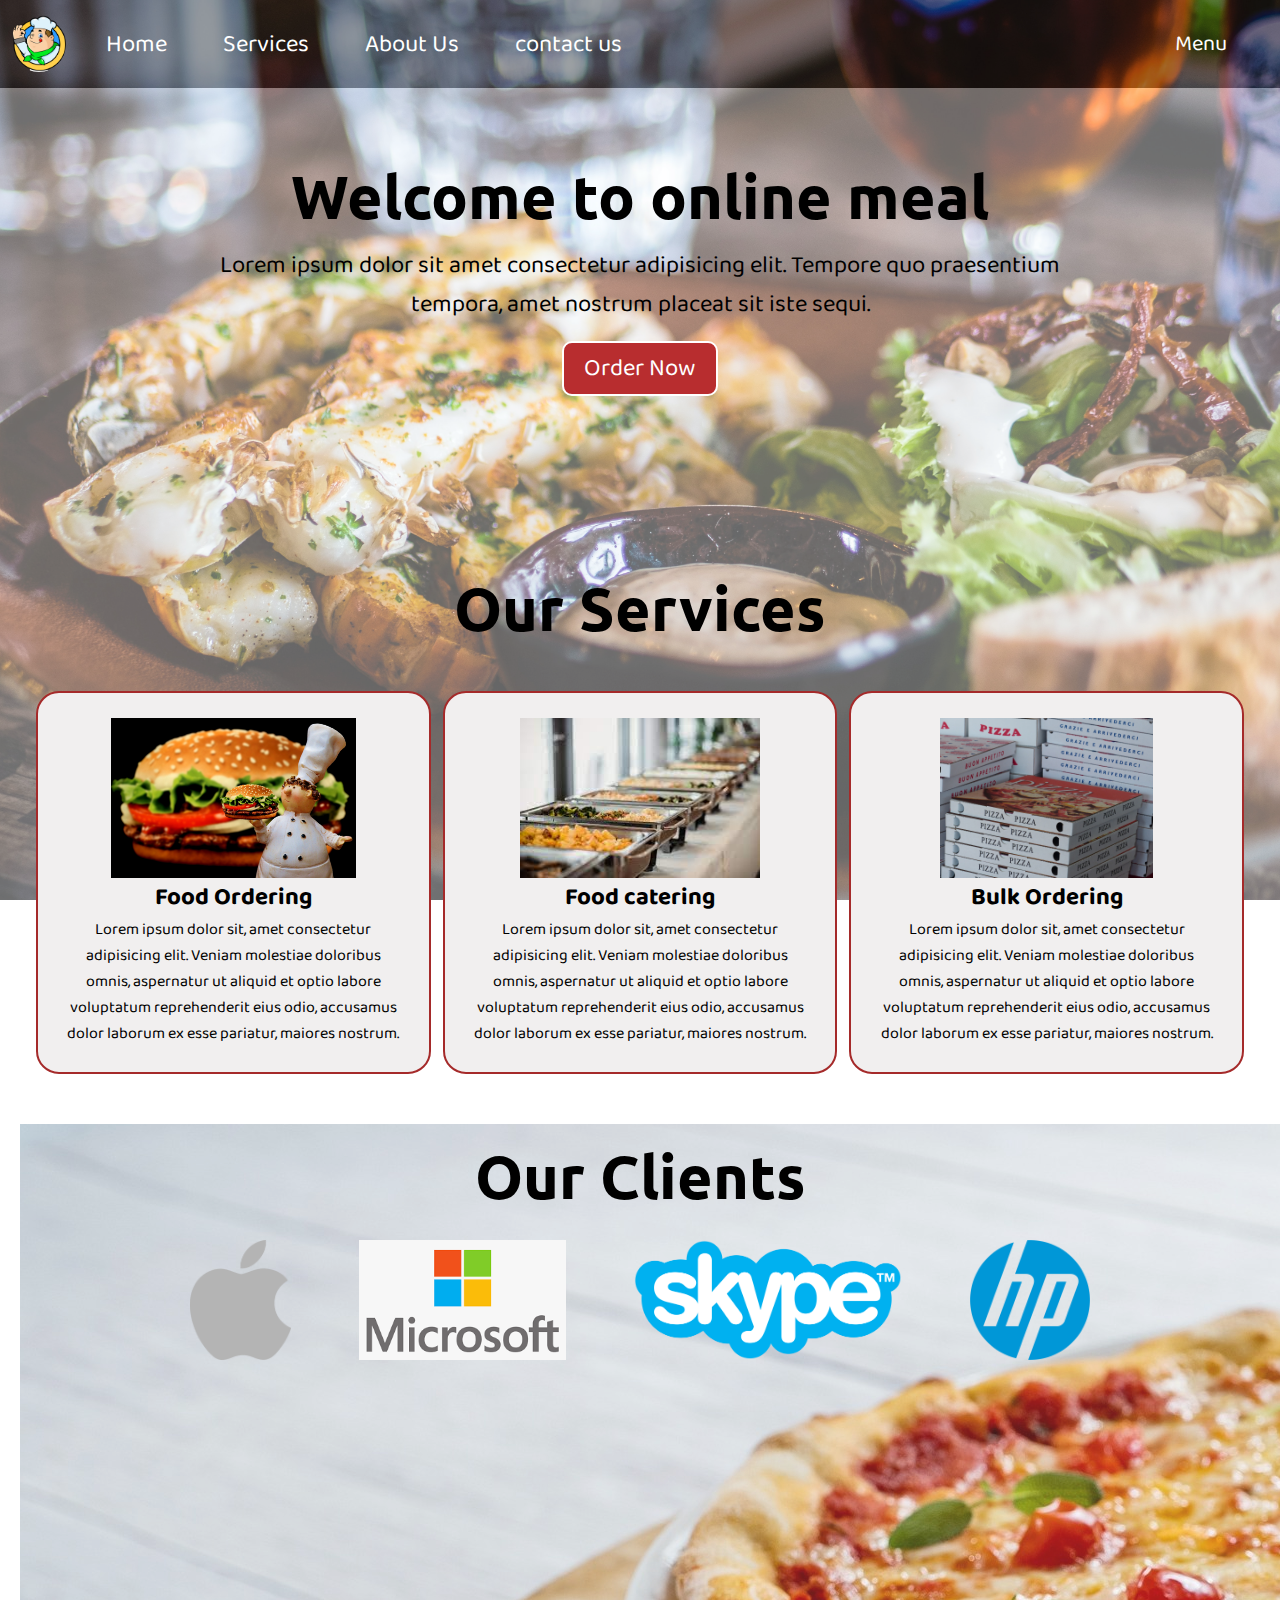
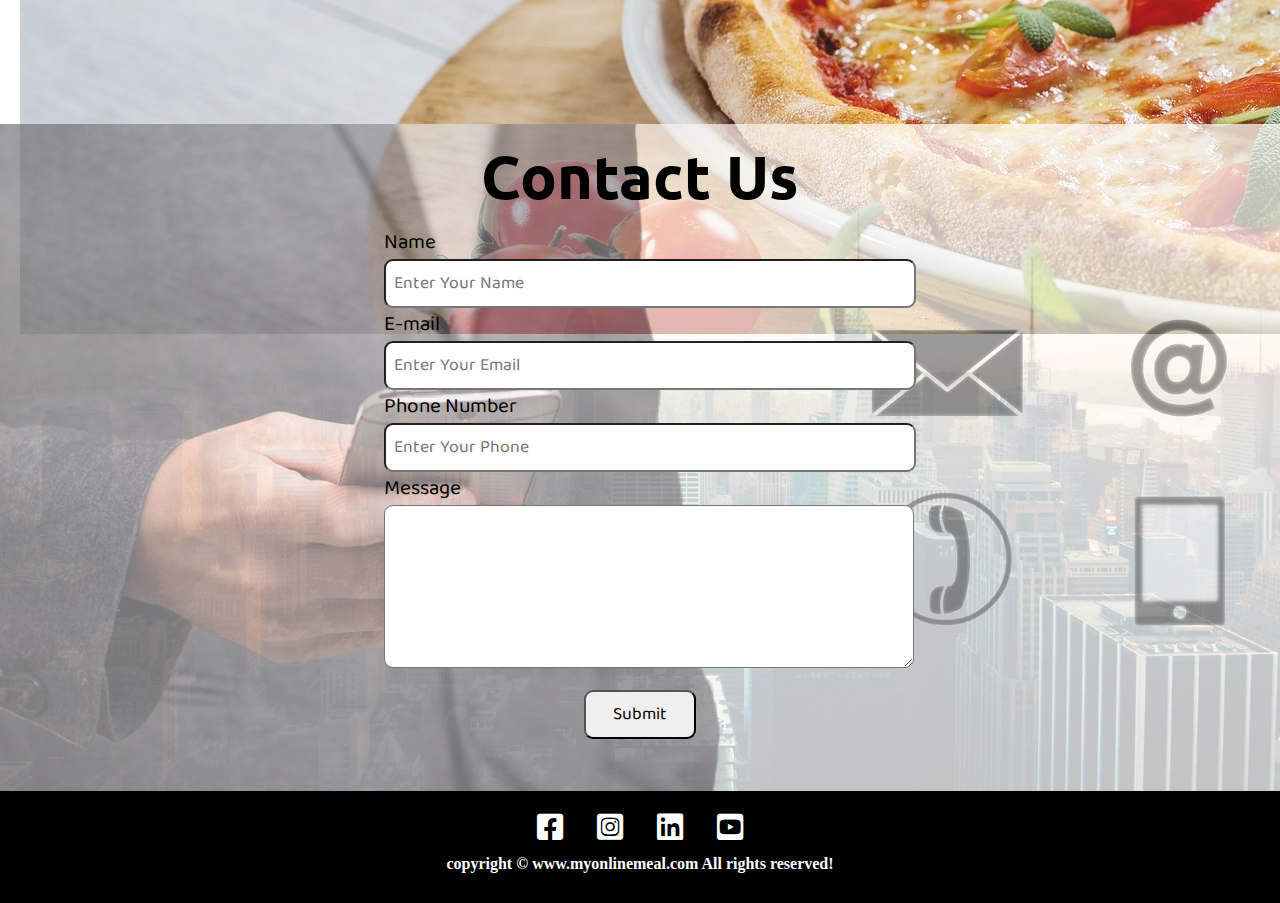
<file: index.html>
<!DOCTYPE html>
<html lang="en">

<head>
    <meta charset="UTF-8">
    <meta http-equiv="X-UA-Compatible" content="IE=edge">
    <meta name="viewport" content="width=device-width, initial-scale=1.0">
    <title>MyOnlineMeal.com</title>
    
    
    <link href="https://fonts.googleapis.com/css2?family=Baloo+Bhai+2:wght@500&family=Ubuntu&display=swap" rel="stylesheet">
    
    
    <link rel="stylesheet"  media="screen and (max-width: 930px)" href="css/phone.css">
    <link rel="stylesheet" href="css/all.css">

    <style>
        /*css reset*/
        * {
            margin: 0px;
            padding: 0px;
        }

        #logo {
            margin: 12px 12px;
            

        }

        #logo img {
            height: 60px;
            border-radius: 45px;
        }

        #navbar {
            display: flex;
            position: absolute;
            top: 0px;
            width: 100%;
            align-items: center;
            



        }

        #navbar::before {
            content: "";
            background-color: black;
            position: absolute;
            height: 100%;
            width: 100%;
            top: 0px;
            left: 0px;
            z-index: -1;
            opacity: 0.9;
        

        }

        #navbar ul {
            display: flex;

        }

        #navbar ul li {
            /* color: white; */
            list-style: none;
            font-size: 1.5rem;

        }

        #navbar ul li a {
            display: block;
            padding: 0px 0px;
            border-radius: 20px;
            text-decoration: none;
            color: white;
            margin: 8px 28px;
            font-family: 'Baloo Bhai 2', cursive;
        }

        #navbar ul li a:hover {
            color: black;
            background-color: white;

        }

        #home {
            display: flex;
            flex-direction: column;
            padding: 3px 200px;
            justify-content: center;
            align-items: center;
            height: 550px;
            font-family: 'Baloo Bhai 2', cursive;
        
        }

        #home::before {
            content: "";
            position: absolute;
            background: url('bg3.jpg') no-repeat center center/cover;
            top: 0px;
            left: 0px;

            height: 100%;
            width: 100%;
            z-index: -1;
            opacity: 0.6;


        }

        #home h1 {
            color: black;
            text-align: center;
            font-family: 'Ubuntu', sans-serif;


        }

        #home p {
            color: black;
            text-align: center;
            font-size: 1.5rem;
        }

        /* Services section */
        #services {
            margin: 30px;
            display: flex;

        }


        #services .box {
            border: 2px solid brown;
            padding: 25px;
            margin: 3px 6px;
            border-radius: 23px;
            background-color: rgb(241, 239, 239);
            margin-bottom: 20px;
            font-family: 'Baloo Bhai 2', cursive;

        }
        #services-container h1{
            font-family: 'Ubuntu', sans-serif;

        }

        #services .box img {
            height: 160px;
            display: block;
            margin: auto;

        }

        /* Client section */
        #client-section{
         height: 600px;
         font-family: 'Ubuntu', sans-serif;
         margin: 0px 20px;
        }
        #client-section::before{
         content: "";
         position: absolute;
         background: url(bg2.jpg);
         width: 100%;
         height: 90%;
         z-index: -1;
         opacity: 0.89;
                }

        #clients {
            display: flex;
            justify-content: center;
            align-items: center;
            height: 150px;
            
            

        }
        .client-item img{
            height: 120px;
        }
        .client-item{
            padding: 34px;
        }
        /* contact section */
        #contact{
            position: relative;
        }
        #contact h1{
            font-family: 'Ubuntu', sans-serif;

        }
        #contact::before{
            content: "";
            position: absolute;
            width: 100%;
            height: 100%;
            z-index: -1;
            opacity: 0.7;
            background: url(contact.jpg) no-repeat center center/cover;
        }
        #contact-box{
            display: flex;
            justify-content: center;
            align-items: center;
            padding-bottom: 34px;
        }
        #contact-box form{
            width: 40%;

        }
        #contact-box label{
            font-size:1.3rem;
            font-family: 'Baloo Bhai 2', cursive;

            
            
        }
   
        #contact-box input,
        #contact-box textarea{
            width: 100%;
            padding: 0.5rem;
            border-radius: 9px;
            font-size: 1.1rem;
            font-family: 'Baloo Bhai 2', cursive;
        }

      
        

        /* utility classes */
        .h-primary {
            font-size: 3.8rem;
            padding: 12px;

        }

        .h-seconday {
            font-size: 2.8rem;
            padding: 12px;
        }

        .btn {
            padding: 6px 20px;
            border: 2px solid white;
            background-color: rgb(184, 45, 47);
            color: white;
            margin: 17px;
            font-size: 1.5rem;
            border-radius: 10px;
            cursor: pointer;
            font-family: 'Baloo Bhai 2', cursive;
        }
        .btn:hover{
            
            color: black;
            transition: all 2s;
        }

        .center {
            text-align: center;
        }
        .button{
            margin:  8px 200px ;
            padding: 10px 0px;
        }
        .button a:hover{
            background-color: gold;
            color: black;
        }
        footer{
            background-color: black;
            color: white;
            padding: 20px 20px;
            font-weight: 700;
        }

        .icon a{
            
            padding: 3px 15px;
            font-size: 30px;
            color: white;
        } 
        .copyright{
            padding: 5px 0px;
            margin: 5px 0px;
        }  
            
        
        .icon a:hover{
            transform: scale(1.);

        }
        #menu{
            margin-left: 500px;
            padding: 2px 25px;
            color: white;
            border: none;
            text-decoration: none;
            border-radius: 20px;
            font-family: 'Baloo Bhai 2', cursive;
            font-size: 22px;
        }
        #navbar a:hover{
            color: black;
            background-color: white;

        }
    </style>
</head>

<body>
    <nav id="navbar">
        <div id="logo">
            <img src="logo (2).png" alt="">
        </div>
        <ul>
            <li class="item"><a href="#home">Home</a></li>
            <li class="item"><a href="#services-container">Services</a></li>
            <li class="item"><a href="#client-section">About Us</a></li>
            <li class="item"><a href="#contact">contact us</a></li>

        </ul>
        <a href="food gallery.html" target="_blank" id="menu">Menu</a>
    </nav>
    <section id="home">
        <h1 class="h-primary">Welcome to online meal</h1>
        <p>Lorem ipsum dolor sit amet consectetur adipisicing elit. Tempore quo praesentium tempora, amet nostrum
            placeat sit iste sequi.</p>

        <button type="submit" class="btn">Order Now</button>
    </section>
    <section id="services-container">
        <h1 class="h-primary center">
            Our Services
        </h1>
        <div id="services">
            <div class="box">
                <img src="2.jpg" alt="">
                <h2 class="h-secondary center">Food Ordering</h2>
                <p class="center">Lorem ipsum dolor sit, amet consectetur adipisicing elit. Veniam molestiae doloribus
                    omnis, aspernatur ut aliquid et optio labore voluptatum reprehenderit eius odio, accusamus dolor
                    laborum ex esse pariatur, maiores nostrum.</p>
            </div>

            <div class="box">
                <img src="3.jpg" alt="">
                <h2 class="h-secondary center">Food catering</h2>
                <p class="center">Lorem ipsum dolor sit, amet consectetur adipisicing elit. Veniam molestiae doloribus
                    omnis, aspernatur ut aliquid et optio labore voluptatum reprehenderit eius odio, accusamus dolor
                    laborum ex esse pariatur, maiores nostrum.</p>
            </div>

            <div class="box">
                <img src="1.jpg" alt="">
                <h2 class="h-secondary center">Bulk Ordering</h2>
                <p class="center">Lorem ipsum dolor sit, amet consectetur adipisicing elit. Veniam molestiae doloribus
                    omnis, aspernatur ut aliquid et optio labore voluptatum reprehenderit eius odio, accusamus dolor
                    laborum ex esse pariatur, maiores nostrum.</p>
            </div>


        </div>

    </section>

    <section id="client-section">
        <h1 class="h-primary center">Our Clients</h1>
        <div id="clients">
            <div class="client-item">
                <img src="logo/apple.png" alt="Our client">
            </div>
            <div class="client-item">
                <img src="logo/microsoft.png" alt="Our client">
            </div>

            <div class="client-item">
                <img src="logo/skype.png" alt="Our client">
            </div>
            <div class="client-item">
                <img src="logo/hp.png" alt="Our client">
            </div>


        </div>
    </section>

    <section id="contact">
        <h1 class="h-primary center">Contact Us</h1>
        <div id="contact-box">
            <form action="">
                <div class="form-group">
                    <label for="name">Name</label>
                    <input type="text" name="name" id="name" placeholder="Enter Your Name">
                </div>
                <div class="form-group">
                    <label for="name">E-mail</label>
                    <input type="Email" name="email" id="name" placeholder="Enter Your Email">
                </div>
                <div class="form-group">
                    <label for="name">Phone Number</label>
                    <input type="phone" name="phone" id="name" placeholder="Enter Your Phone">
                </div>
                <div class="form-group">
                    <label for="name">Message</label>
                    <textarea name="message" id="message" cols="30" rows="5"></textarea>
                </div>
                
                <div class="button">
                    <a href="#"><input type="submit" placeholder="Submit"></a>
                </div>

            </form>
        </div>
    </section>
    <footer>
        <div class="center">
            <div class="icon">
                <a href=""><i class="fa-brands fa-square-facebook"></i></a>
                <a href="https://www.instagram.com/chandaniverma565/"><i class="fa-brands fa-square-instagram"></i></a>
                <a href="https://www.linkedin.com/in/chandni-verma-947519206"><i class="fa-brands fa-linkedin"></i></a>
                <a href="https://www.youtube.com/@SwiggyIndia"><i class="fa-brands fa-square-youtube"></i></a>
            </div>
            <div class="copyright">
            copyright &copy; www.myonlinemeal.com All rights reserved!
            </div>

        </div>
    </footer>
</body>

</html>
</file>
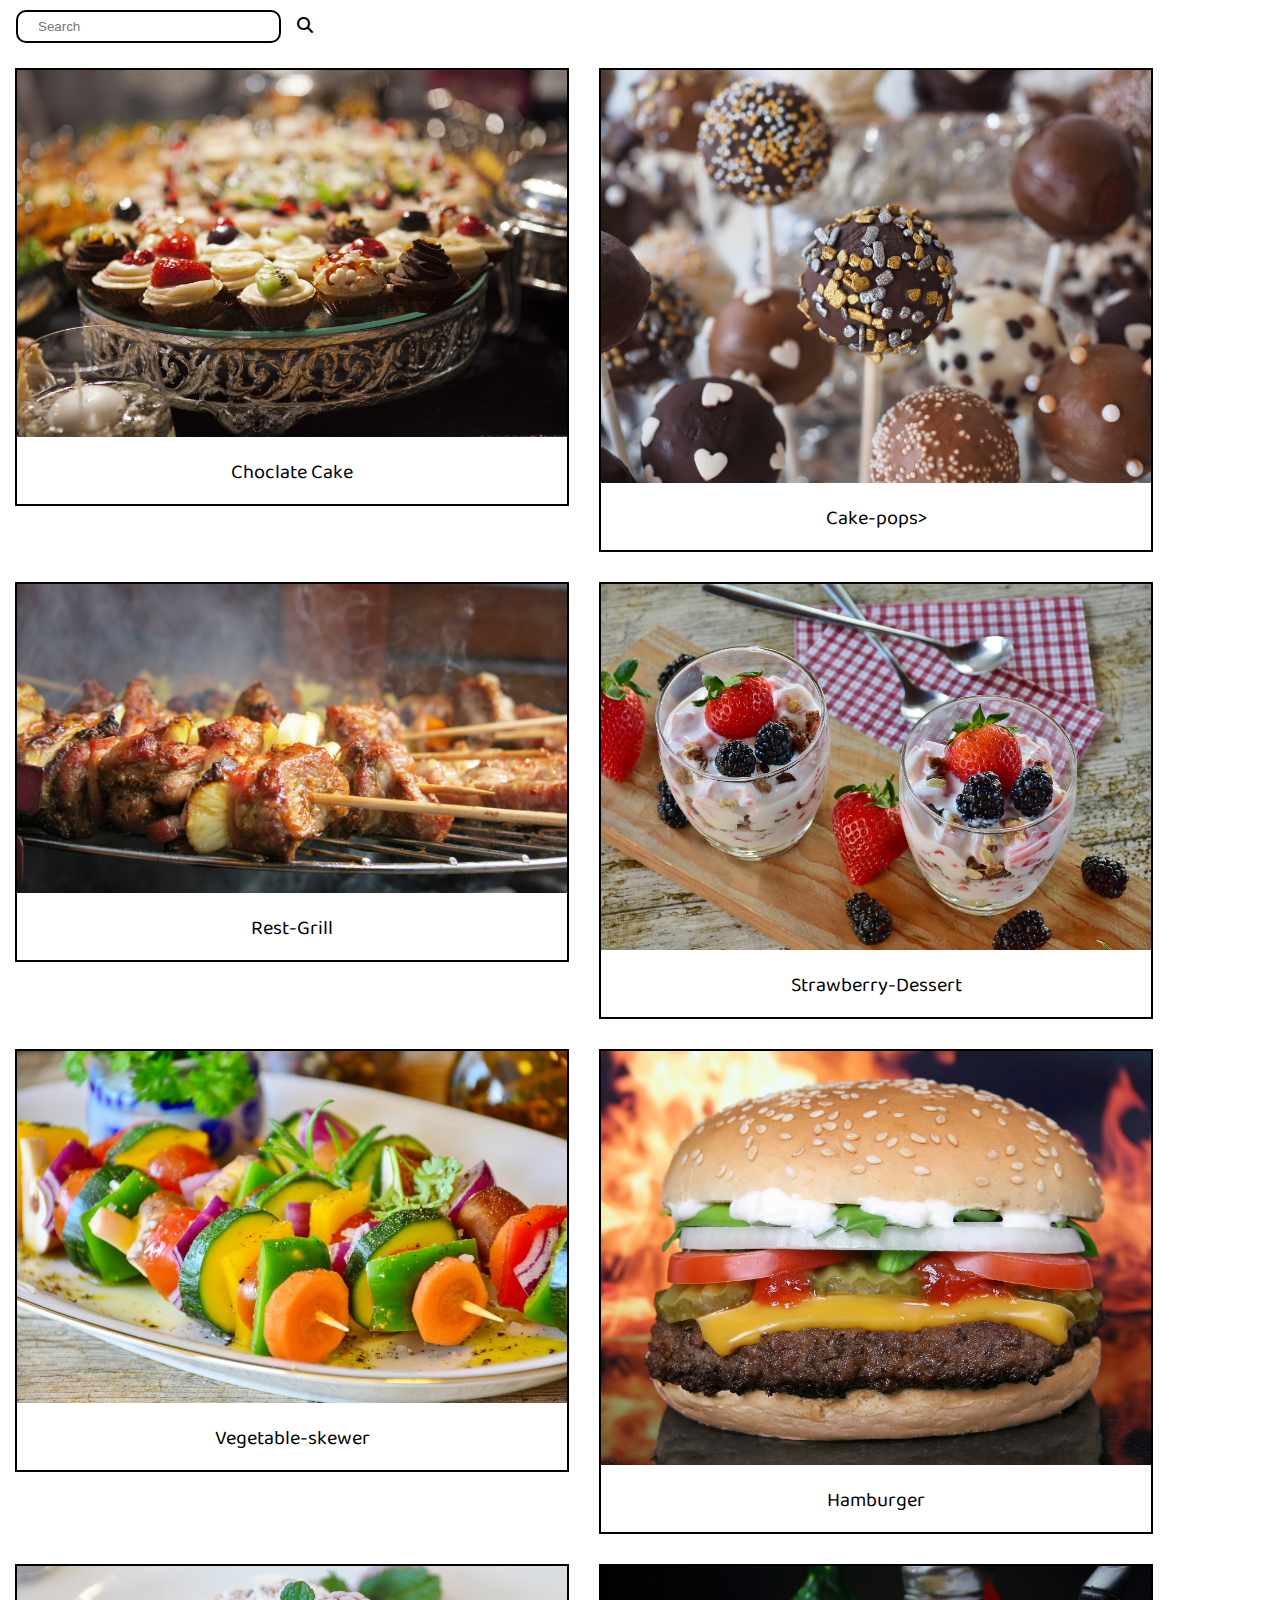
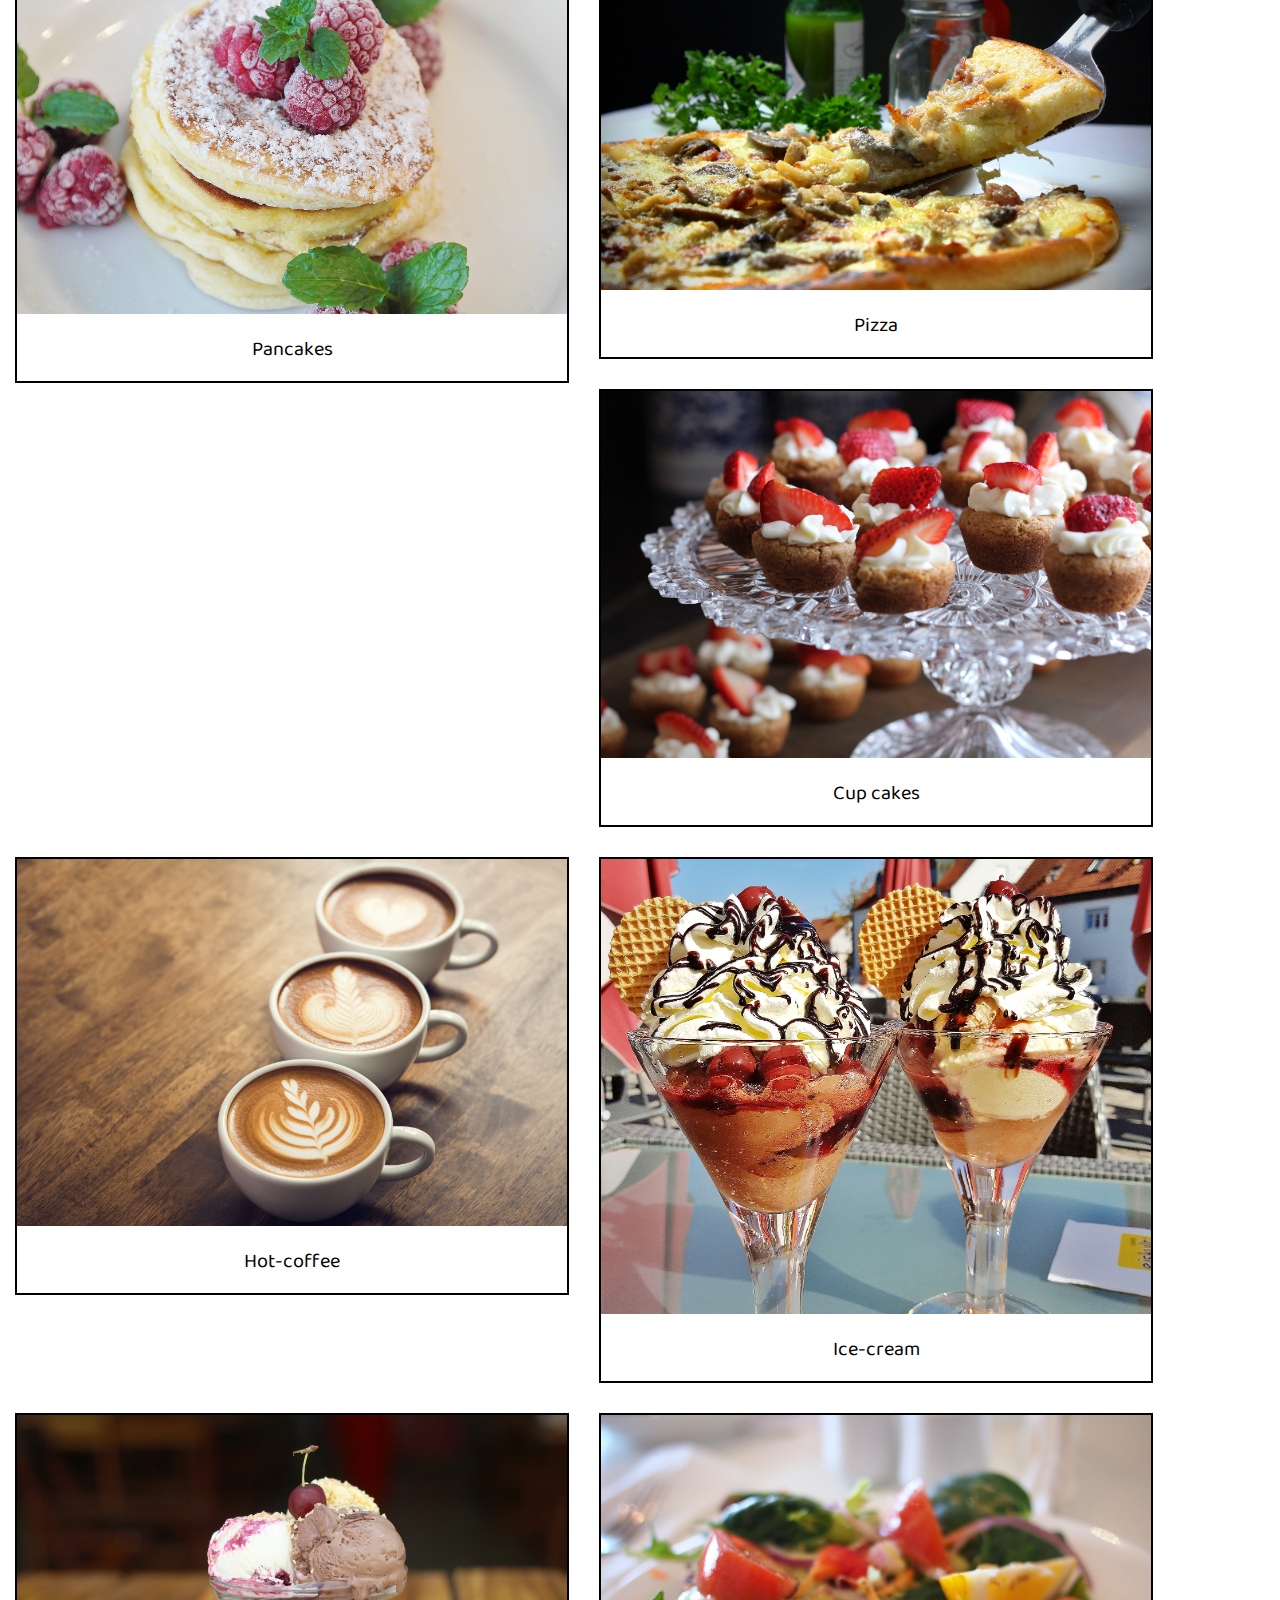
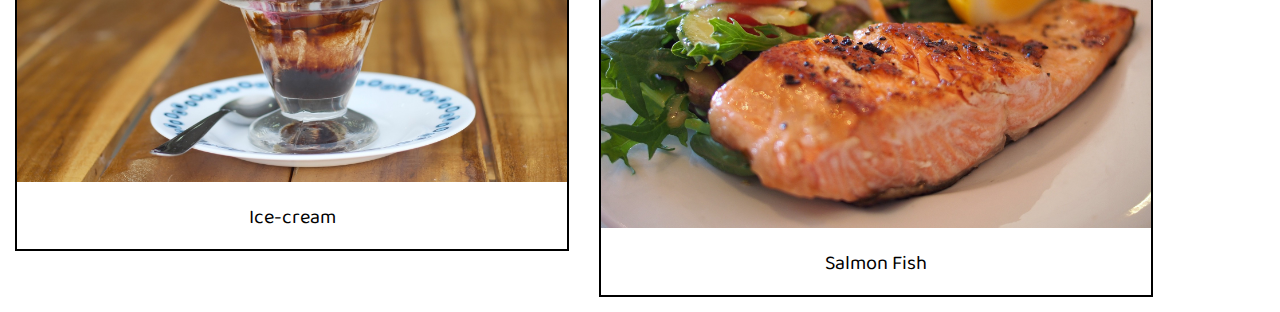
<file: food gallery.html>
<!DOCTYPE html>
<html lang="en">

<head>
    <meta charset="UTF-8">
    <meta http-equiv="X-UA-Compatible" content="IE=edge">
    <meta name="viewport" content="width=device-width, initial-scale=1.0">
    <title>Document</title>
    <link href="https://fonts.googleapis.com/css2?family=Baloo+Bhai+2:wght@500&family=Ubuntu&display=swap" rel="stylesheet">
    <link rel="stylesheet" href="css/all.css">
       <style>
        * {
            margin: 0px;
            padding: 0px;
        }

        .container {
            max-width: 1500px;
            margin: auto;
            overflow: auto;

        }

        .gallery {
        margin: 15px;
        border: 2px solid black;
        float: left;
        width: 550px;
        white-space: 25px;

         }
         .gallery img{
            width:100%;
            height: 100%;

         }
         .desc{
            padding: 15px;
            text-align: center;
            font-size: 20px;
            font-family: 'Baloo Bhai 2', cursive;
         }

         .container input{
            margin: 10px 16px;
            padding: 7px 20px;
            width: 221px;
            border: 2px solid black;
            border-radius: 10px;
            

         }


        
    </style>
</head>

<body>
    <div class="container">
        <div class="search">
      <a><input type="text" placeholder="Search"><i class="fa-solid fa-magnifying-glass"></i></a>
        </div>
        <div class="gallery">
            <img src="menu/img1.jpg" alt="">
            <div class="desc">Choclate Cake</div>
        </div>
        <div class="gallery">
            <img src="menu/cake-pops.jpg" alt="">
            <div class="desc">Cake-pops></div>
        </div>

        <div class="gallery">
            <img src="menu/rest-grill.jpg" alt="">
            <div class="desc">Rest-Grill</div>
        </div>

        <div class="gallery">
            <img src="menu/strawberry-dessert.jpg" alt="">
            <div class="desc">Strawberry-Dessert</div>
        </div>

        <div class="gallery">
            <img src="menu/vegetable-skewer.jpg" alt="">
            <div class="desc">Vegetable-skewer</div>
        </div>

        <div class="gallery">
            <img src="menu/hamburger.jpg" alt="">
            <div class="desc">Hamburger</div>
        </div>
        <div class="gallery">
            <img src="menu/pancakes.jpg" alt="">
            <div class="desc">Pancakes</div>
        </div>

        <div class="gallery">
            <img src="menu/pizza.jpg" alt="">
            <div class="desc">Pizza</div>
        </div>
        <div class="gallery">
            <img src="menu/cupcakes.jpg" alt="">
            <div class="desc">Cup cakes</div>
        </div>
         <div class="gallery">
            <img src="menu/coffee.jpg" alt="">
            <div class="desc">Hot-coffee</div>
        </div>
        <div class="gallery">
            <img src="menu/ice.jpg" alt="">
            <div class="desc">Ice-cream</div>
        </div>
        <div class="gallery">
            <img src="menu/ice_cream.jpg" alt="">
            <div class="desc">Ice-cream</div>
        </div>
        <div class="gallery">
            <img src="menu/salmon-fish.jpg" alt="">
            <div class="desc">Salmon Fish</div>
        </div>
        
    



        

    </div>
</body>

</html>
</file>
<file: css/phone.css>
body{
    
}
#navbar{
 flex-direction: column;
}
#home{
     height: 400px;
     padding: 3px 60px;
}
#home::before{
    height:480px;

    font-size: 13px;
}
#services{
   flex-direction: column;
}
#clients{
overflow: hidden;
}
#contact{

}
#home h1{
    font-size: 26px;
}
#home p{
    font-size: 13px;
}
</file>
